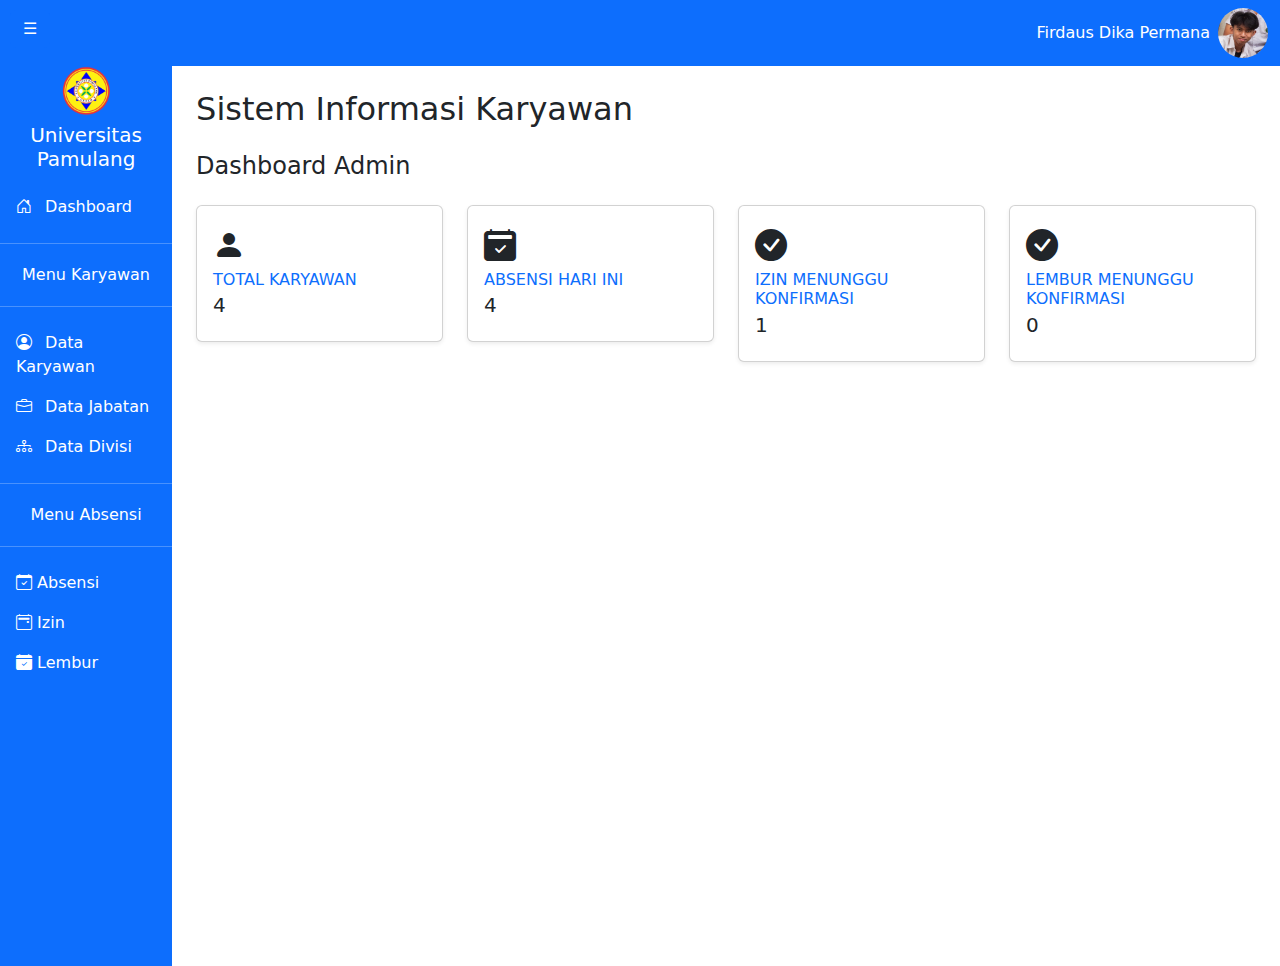
<file: index.html>
<!DOCTYPE html>
<html lang="en">
<head>
    <meta charset="UTF-8">
    <meta name="viewport" content="width=device-width, initial-scale=1.0">
    <title>Dashboard</title>
    <link rel="stylesheet" href="https://cdnjs.cloudflare.com/ajax/libs/font-awesome/6.6.0/css/all.min.css">
    <link href="https://cdn.jsdelivr.net/npm/bootstrap@5.3.0/dist/css/bootstrap.min.css" rel="stylesheet">
    <link rel="stylesheet" href="https://cdn.jsdelivr.net/npm/bootstrap-icons@1.8.1/font/bootstrap-icons.css">
    <style>
       
    </style>
</head>
<body>

<!-- ini Top Bar -->
<nav class="navbar navbar-expand-lg navbar-dark bg-primary">
    <div class="container-fluid">
        <!-- profil di pojok kanan -->
        <div class="d-flex align-items-center ms-auto">
            <span class="text-white me-2">Firdaus Dika Permana</span>
            <img src="img/botol minum.JPG" alt="Profile Picture" style="width: 50px; height: 50px; border-radius: 70%;">
        </div>
    </div>
</nav>
<!-- abis Top Bar -->



<div class="d-flex">
    <!-- Sidebar -->
    <div id="sidebar" class="bg-primary text-white p-6" style="width: 200px; min-height: 100vh; transition: width 0.3s;">
        <!-- Tombolbuat nutup sidebar -->
        <button onclick="toggleSidebar()" class="btn btn-primary text-white" style="position: absolute; top: 10px; left: 10px; z-index: 1;">&#9776;</button>
        
        <!-- Admin Profile Section -->
        <div id="profileSection" class="text-center mb-2">
            <img src="img/logo unpam empire.png" alt="Admin Profile" class="profile-image mb-2" style="width: 50px; height: auto;">
            <h5 class="text-white">Universitas Pamulang</h5>
        </div>
        
        <ul class="nav flex-column mt-3">
            <li class="nav-item">
                <a class="nav-link text-white" href="index.html">
                    <i class="bi bi-house-door me-2"></i> Dashboard
                </a>
            </li>
            
            <hr class="sidebar-divider">
            <div class="sidebar-heading d-flex justify-content-center align-items-center" style="height: 30px;">
                Menu Karyawan
            </div>
            <hr class="sidebar-divider">

            <li class="nav-item">
                <a class="nav-link text-white" href="karyawan.html">
                    <i class="bi bi-person-circle me-2"></i> Data Karyawan
                </a>
            </li>
            <li class="nav-item">
                <a class="nav-link text-white" href="jabatan.html">
                    <i class="bi bi-briefcase me-2"></i> Data Jabatan
                </a>
            </li>
            <li class="nav-item">
                <a class="nav-link text-white" href="divisi.html">
                    <i class="bi bi-diagram-3 me-2"></i> Data Divisi
                </a>
            </li>

            <hr class="sidebar-divider">
            <div class="sidebar-heading d-flex justify-content-center align-items-center" style="height: 30px;">
                Menu Absensi
            </div>
            <hr class="sidebar-divider">

            <li class="nav-item">
                <a class="nav-link text-white" href="absensi.html">
                    <i class="bi bi-calendar-check"></i> Absensi
                </a>
            </li>
            <li class="nav-item">
                <a class="nav-link text-white" href="izin.html">
                    <i class="bi bi-calendar2-event"></i> Izin
                </a>
            </li>
            <li class="nav-item">
                <a class="nav-link text-white" href="lembur.html">
                    <i class="bi bi-calendar-check-fill"></i> Lembur
                </a>
            </li>
        </ul>
    </div>
    <!-- Tombol buat buka sidebar -->
    <button onclick="toggleSidebar()" id="openSidebarBtn" class="btn btn-primary text-white" style="position: absolute; top: 10px; left: 10px; z-index: 1;">&#9776;</button>
    
    <!-- Main Content -->
    <div class="container-fluid p-4">
        <h2 class="mb-4">Sistem Informasi Karyawan</h2>
        <h4 class="mb-4">Dashboard Admin</h4>
    
        <div class="row">
            <!-- Total Karyawan -->
            <div class="col-md-3">
                <div class="card shadow-sm mb-3 border-left-primary">
                    <div class="card-body d-flex justify-content-between align-items-center">
                        <div>
                            <i class="bi bi-person-fill stat-icon fa-2x text-gray-300"></i>
                            <h6 class="text-xs font-weight-bold text-primary text-uppercase mb-1">Total Karyawan</h6>
                            <h5 class="font-weight-bold text-gray-800">4</h5>
                        </div>
                    </div>
                </div>
            </div>
    
            <!-- Total Jabatan -->
            <div class="col-md-3">
                <div class="card shadow-sm mb-3 border-left-primary">
                    <div class="card-body d-flex justify-content-between align-items-center">
                        <div>
                            <i class="bi bi-calendar2-check-fill stat-icon fa-2x text-gray-300"></i>
                            <h6 class="text-xs font-weight-bold text-primary text-uppercase mb-1">Absensi Hari Ini</h6>
                            <h5 class="font-weight-bold text-gray-800">4</h5>
                        </div>
                        
                    </div>
                </div>
            </div>
    
            <!-- Total Divisi -->
            <div class="col-md-3">
                <div class="card shadow-sm mb-3 border-left-primary">
                    <div class="card-body d-flex justify-content-between align-items-center">
                        <div>
                            <i class="bi bi-check-circle-fill stat-icon fa-2x text-gray-300"></i>
                            <h6 class="text-xs font-weight-bold text-primary text-uppercase mb-1">Izin Menunggu Konfirmasi</h6>
                            <h5 class="font-weight-bold text-gray-800">1</h5>
                        </div>
                        
                    </div>
                </div>
            </div>
        
        <!---Absensi-->
            <div class="col-md-3">
                <div class="card shadow-sm mb-3 border-left-primary">
                    <div class="card-body d-flex justify-content-between align-items-center">
                        <div>
                            <i class="bi bi-check-circle-fill stat-icon fa-2x text-gray-300"></i>
                            <h6 class="text-xs font-weight-bold text-primary text-uppercase mb-1">Lembur Menunggu Konfirmasi</h6>
                            <h5 class="font-weight-bold text-gray-800">0</h5>
                        </div>
                        
                    </div>
                </div>
            </div>
</div>  
    </div>
</div>
<script src="js/index.js"></script>
<script src="https://cdn.jsdelivr.net/npm/bootstrap@5.3.0/dist/js/bootstrap.bundle.min.js"></script>
</body>
</html>
</file>
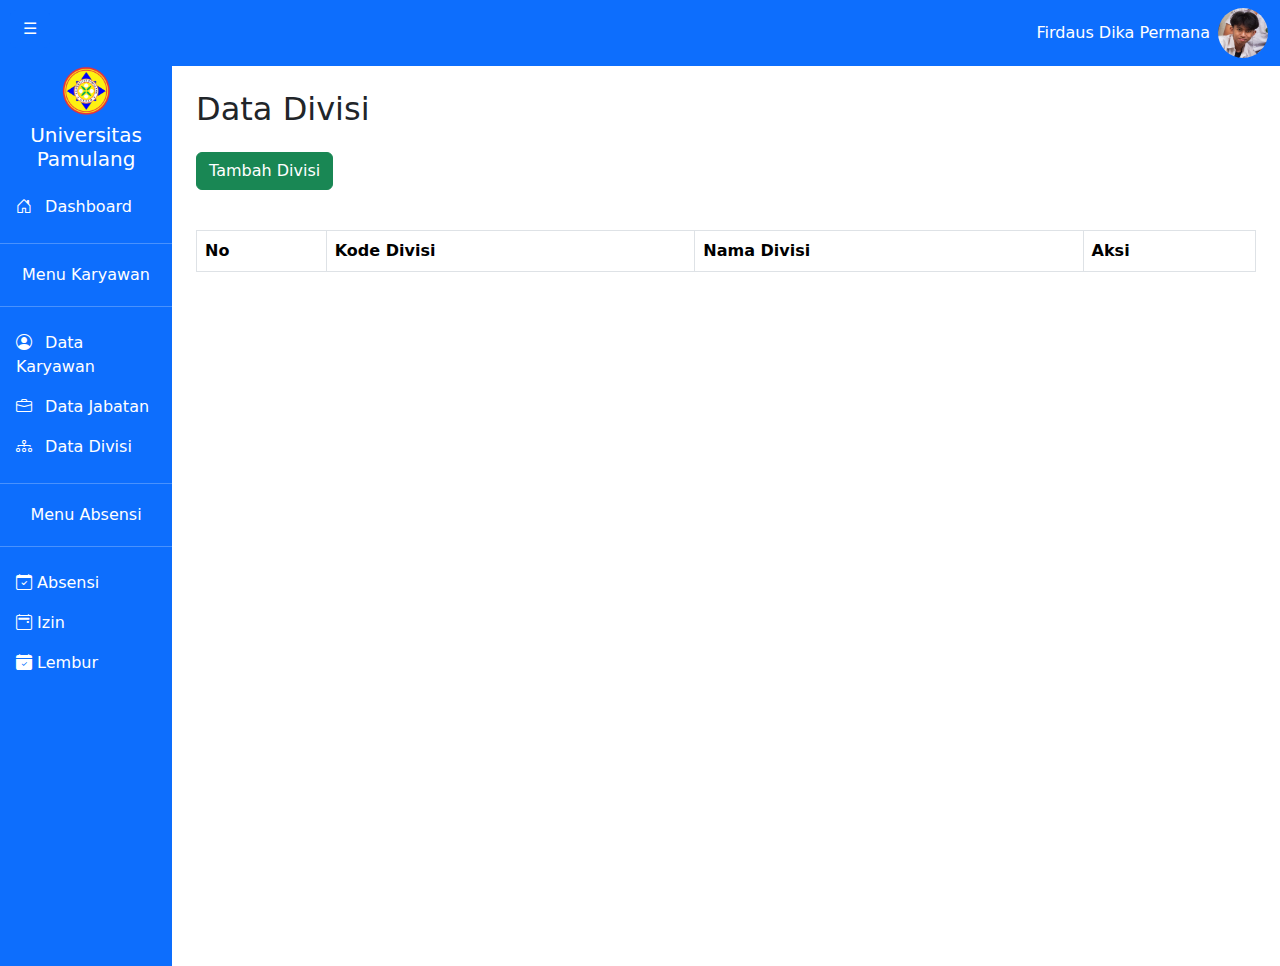
<file: divisi.html>
<!DOCTYPE html>
<html lang="en">
<head>
    <meta charset="UTF-8">
    <meta name="viewport" content="width=device-width, initial-scale=1.0">
    <title>Data Jabatan - Sistem Informasi Manajemen Karyawan</title>
    <link href="https://cdn.jsdelivr.net/npm/bootstrap@5.3.0/dist/css/bootstrap.min.css" rel="stylesheet">
    <link rel="stylesheet" href="https://cdn.jsdelivr.net/npm/bootstrap-icons@1.8.1/font/bootstrap-icons.css">
</head>
<body>


<!-- Top Bar -->
<nav class="navbar navbar-expand-lg navbar-dark bg-primary">
    <div class="container-fluid">
        <!-- profil di pojok kanan -->
        <div class="d-flex align-items-center ms-auto">
            <span class="text-white me-2">Firdaus Dika Permana</span>
            <img src="img/botol minum.JPG" alt="Profile Picture" style="width: 50px; height: 50px; border-radius: 70%;">
        </div>
    </div>
</nav>
<!-- end Top Bar -->

<div class="d-flex">
    <!-- Sidebar -->
    <div id="sidebar" class="bg-primary text-white p-6" style="width: 200px; min-height: 100vh; transition: width 0.3s;">
        <!-- Tombolbuat nutup sidebar -->
        <button onclick="toggleSidebar()" class="btn btn-primary text-white" style="position: absolute; top: 10px; left: 10px; z-index: 1;">&#9776;</button>
        
        <!-- Admin Profile Section -->
        <div id="profileSection" class="text-center mb-2">
            <img src="img/logo unpam empire.png" alt="Admin Profile" class="profile-image mb-2" style="width: 50px; height: auto;">
            <h5 class="text-white">Universitas Pamulang</h5>
        </div>
        
        <ul class="nav flex-column mt-3">
            <li class="nav-item">
                <a class="nav-link text-white" href="index.html">
                    <i class="bi bi-house-door me-2"></i> Dashboard
                </a>
            </li>
            
            <hr class="sidebar-divider">
            <div class="sidebar-heading d-flex justify-content-center align-items-center" style="height: 30px;">
                Menu Karyawan
            </div>
            <hr class="sidebar-divider">

            <li class="nav-item">
                <a class="nav-link text-white" href="karyawan.html">
                    <i class="bi bi-person-circle me-2"></i> Data Karyawan
                </a>
            </li>
            <li class="nav-item">
                <a class="nav-link text-white" href="jabatan.html">
                    <i class="bi bi-briefcase me-2"></i> Data Jabatan
                </a>
            </li>
            <li class="nav-item">
                <a class="nav-link text-white" href="divisi.html">
                    <i class="bi bi-diagram-3 me-2"></i> Data Divisi
                </a>
            </li>

            <hr class="sidebar-divider">
            <div class="sidebar-heading d-flex justify-content-center align-items-center" style="height: 30px;">
                Menu Absensi
            </div>
            <hr class="sidebar-divider">

            <li class="nav-item">
                <a class="nav-link text-white" href="absensi.html">
                    <i class="bi bi-calendar-check"></i> Absensi
                </a>
            </li>
            <li class="nav-item">
                <a class="nav-link text-white" href="izin.html">
                    <i class="bi bi-calendar2-event"></i> Izin
                </a>
            </li>
            <li class="nav-item">
                <a class="nav-link text-white" href="lembur.html">
                    <i class="bi bi-calendar-check-fill"></i> Lembur
                </a>
            </li>
        </ul>
    </div>
    
    <!-- Tombol untuk membuka sidebar -->
    <button onclick="toggleSidebar()" id="openSidebarBtn" class="btn btn-primary text-white" style="position: absolute; top: 10px; left: 10px; z-index: 1;">&#9776;</button>
    
    
    

    <!-- Main Content -->
    <div class="container-fluid p-4">
        <h2 class="mb-4">Data Divisi</h2>
    
        <!-- Button to Add Division -->
        <button class="btn btn-success mb-3" data-bs-toggle="modal" data-bs-target="#addDivisionModal">Tambah Divisi</button>
    
        <!-- Division Data Table -->
        <table class="table table-bordered table-hover mt-4" id="divisionTable">
            <thead>
                <tr>
                    <th>No</th>
                    <th>Kode Divisi</th>
                    <th>Nama Divisi</th>
                    <th>Aksi</th>
                </tr>
            </thead>
            <tbody>
                <!-- Data will be inserted here -->
            </tbody>
        </table>
    </div>
    
    <!-- Modal for Adding/Editing Division -->
    <div class="modal fade" id="addDivisionModal" tabindex="-1" aria-labelledby="addDivisionModalLabel" aria-hidden="true">
        <div class="modal-dialog">
            <div class="modal-content">
                <div class="modal-header">
                    <h5 class="modal-title" id="addDivisionModalLabel">Tambah Divisi</h5>
                    <button type="button" class="btn-close" data-bs-dismiss="modal" aria-label="Close"></button>
                </div>
                <div class="modal-body">
                    <form id="divisionForm" onsubmit="event.preventDefault(); saveDivision();">
                        <div class="mb-3">
                            <label for="divisionCode" class="form-label">Kode Divisi</label>
                            <input type="text" class="form-control" id="divisionCode" required>
                        </div>
                        <div class="mb-3">
                            <label for="divisionName" class="form-label">Nama Divisi</label>
                            <input type="text" class="form-control" id="divisionName" required>
                        </div>
                        <button type="submit" class="btn btn-primary">Simpan</button>
                        <input type="hidden" id="editIndex">
                    </form>
                </div>
            </div>
        </div>
    </div>


<script src="js/index.js"></script>
<script src="js/divisi.js"></script>
<script src="https://cdn.jsdelivr.net/npm/bootstrap@5.3.0/dist/js/bootstrap.bundle.min.js"></script>
</body>
</html>
</file>
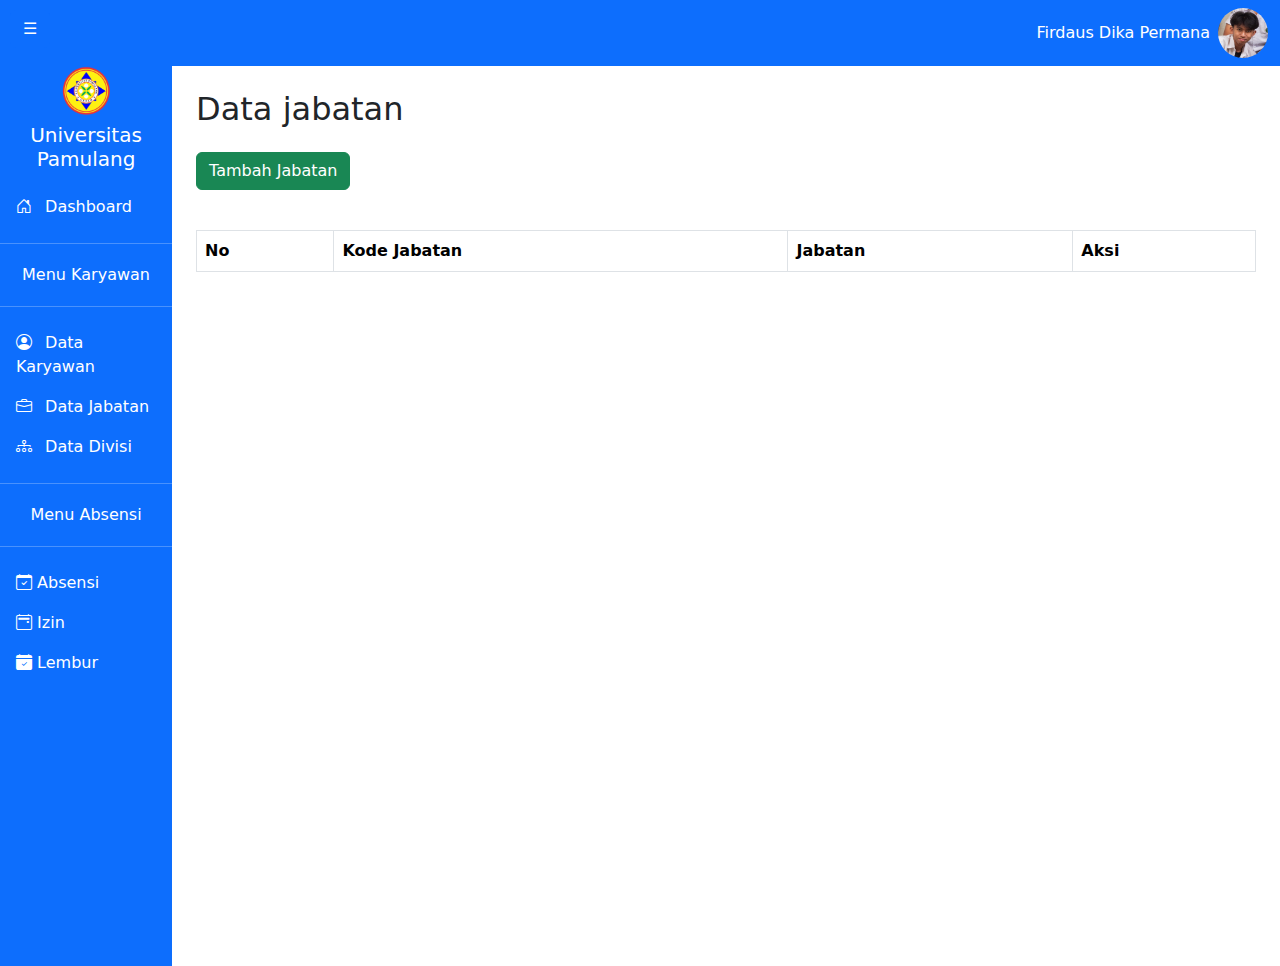
<file: jabatan.html>
<!DOCTYPE html>
<html lang="en">
<head>
    <meta charset="UTF-8">
    <meta name="viewport" content="width=device-width, initial-scale=1.0">
    <title>Data Jabatan - Sistem Informasi Manajemen Karyawan</title>
    <link href="https://cdn.jsdelivr.net/npm/bootstrap@5.3.0/dist/css/bootstrap.min.css" rel="stylesheet">
    <link rel="stylesheet" href="https://cdn.jsdelivr.net/npm/bootstrap-icons@1.8.1/font/bootstrap-icons.css">
</head>
<body>


<!-- Top Bar -->
<nav class="navbar navbar-expand-lg navbar-dark bg-primary">
    <div class="container-fluid">
        <!-- profil di pojok kanan -->
        <div class="d-flex align-items-center ms-auto">
            <span class="text-white me-2">Firdaus Dika Permana</span>
            <img src="img/botol minum.JPG" alt="Profile Picture" style="width: 50px; height: 50px; border-radius: 70%;">
        </div>
    </div>
</nav>
<!-- end Top Bar -->

<div class="d-flex">
    <!-- Sidebar -->
    <div id="sidebar" class="bg-primary text-white p-6" style="width: 200px; min-height: 100vh; transition: width 0.3s;">
        <!-- Tombolbuat nutup sidebar -->
        <button onclick="toggleSidebar()" class="btn btn-primary text-white" style="position: absolute; top: 10px; left: 10px; z-index: 1;">&#9776;</button>
        
        <!-- Admin Profile Section -->
        <div id="profileSection" class="text-center mb-2">
            <img src="img/logo unpam empire.png" alt="Admin Profile" class="profile-image mb-2" style="width: 50px; height: auto;">
            <h5 class="text-white">Universitas Pamulang</h5>
        </div>
        
        <ul class="nav flex-column mt-3">
            <li class="nav-item">
                <a class="nav-link text-white" href="index.html">
                    <i class="bi bi-house-door me-2"></i> Dashboard
                </a>
            </li>
            
            <hr class="sidebar-divider">
            <div class="sidebar-heading d-flex justify-content-center align-items-center" style="height: 30px;">
                Menu Karyawan
            </div>
            <hr class="sidebar-divider">

            <li class="nav-item">
                <a class="nav-link text-white" href="karyawan.html">
                    <i class="bi bi-person-circle me-2"></i> Data Karyawan
                </a>
            </li>
            <li class="nav-item">
                <a class="nav-link text-white" href="jabatan.html">
                    <i class="bi bi-briefcase me-2"></i> Data Jabatan
                </a>
            </li>
            <li class="nav-item">
                <a class="nav-link text-white" href="divisi.html">
                    <i class="bi bi-diagram-3 me-2"></i> Data Divisi
                </a>
            </li>

            <hr class="sidebar-divider">
            <div class="sidebar-heading d-flex justify-content-center align-items-center" style="height: 30px;">
                Menu Absensi
            </div>
            <hr class="sidebar-divider">

            <li class="nav-item">
                <a class="nav-link text-white" href="absensi.html">
                    <i class="bi bi-calendar-check"></i> Absensi
                </a>
            </li>
            <li class="nav-item">
                <a class="nav-link text-white" href="izin.html">
                    <i class="bi bi-calendar2-event"></i> Izin
                </a>
            </li>
            <li class="nav-item">
                <a class="nav-link text-white" href="lembur.html">
                    <i class="bi bi-calendar-check-fill"></i> Lembur
                </a>
            </li>
        </ul>
    </div>
    
    <!-- Tombol untuk membuka sidebar -->
    <button onclick="toggleSidebar()" id="openSidebarBtn" class="btn btn-primary text-white" style="position: absolute; top: 10px; left: 10px; z-index: 1;">&#9776;</button>
    
    
    

    <!-- Main Content -->
    <div class="container-fluid p-4">
        <h2 class="mb-4">Data jabatan</h2>
    
        <!-- Button to Add Employee -->
        <button class="btn btn-success mb-3" data-bs-toggle="modal" data-bs-target="#addEmployeeModal">Tambah Jabatan</button>
    
        <!-- Employee Data Table -->
        <table class="table table-bordered table-hover mt-4" id="employeeTable">
            <thead>
                <tr>
                    <th>No</th>
                    <th>Kode Jabatan</th>
                    <th>Jabatan</th>
                    <th>Aksi</th>
                </tr>
            </thead>
            <tbody>
                <!-- Data will be inserted here -->
            </tbody>
        </table>
    </div>
    
    <!-- Modal for Adding/Editing Employee -->
    <div class="modal fade" id="employeeModal" tabindex="-1" aria-labelledby="employeeModalLabel" aria-hidden="true">
        <div class="modal-dialog">
            <div class="modal-content">
                <div class="modal-header">
                    <h5 class="modal-title" id="employeeModalLabel">Tambah Karyawan</h5>
                    <button type="button" class="btn-close" data-bs-dismiss="modal" aria-label="Close"></button>
                </div>
                <div class="modal-body">
                    <form id="employeeForm" onsubmit="event.preventDefault(); saveEmployee();">
                        <div class="mb-3">
                            <label for="employeeCode" class="form-label">Kode Jabatan</label>
                            <input type="text" class="form-control" id="employeeCode" required>
                        </div>
                        <div class="mb-3">
                            <label for="employeePosition" class="form-label">Jabatan</label>
                            <select class="form-select" id="employeePosition" required>
                                <option value="Staff">Staff</option>
                                <option value="Kepala Bagian">Kepala Bagian</option>
                                <option value="Wakil Kepala Bagian">Wakil Kepala Bagian</option>
                                <option value="Ketua Tim">Ketua Tim</option>
                            </select>
                        </div>
                        <button type="submit" class="btn btn-primary">Simpan</button>
                        <input type="hidden" id="editIndex">
                    </form>
                </div>
            </div>
        </div>
    </div>
    
<script src="js/index.js"></script>
<script src="js/jabatan.js"></script>
<script src="https://cdn.jsdelivr.net/npm/bootstrap@5.3.0/dist/js/bootstrap.bundle.min.js"></script>
</body>
</html>
</file>
